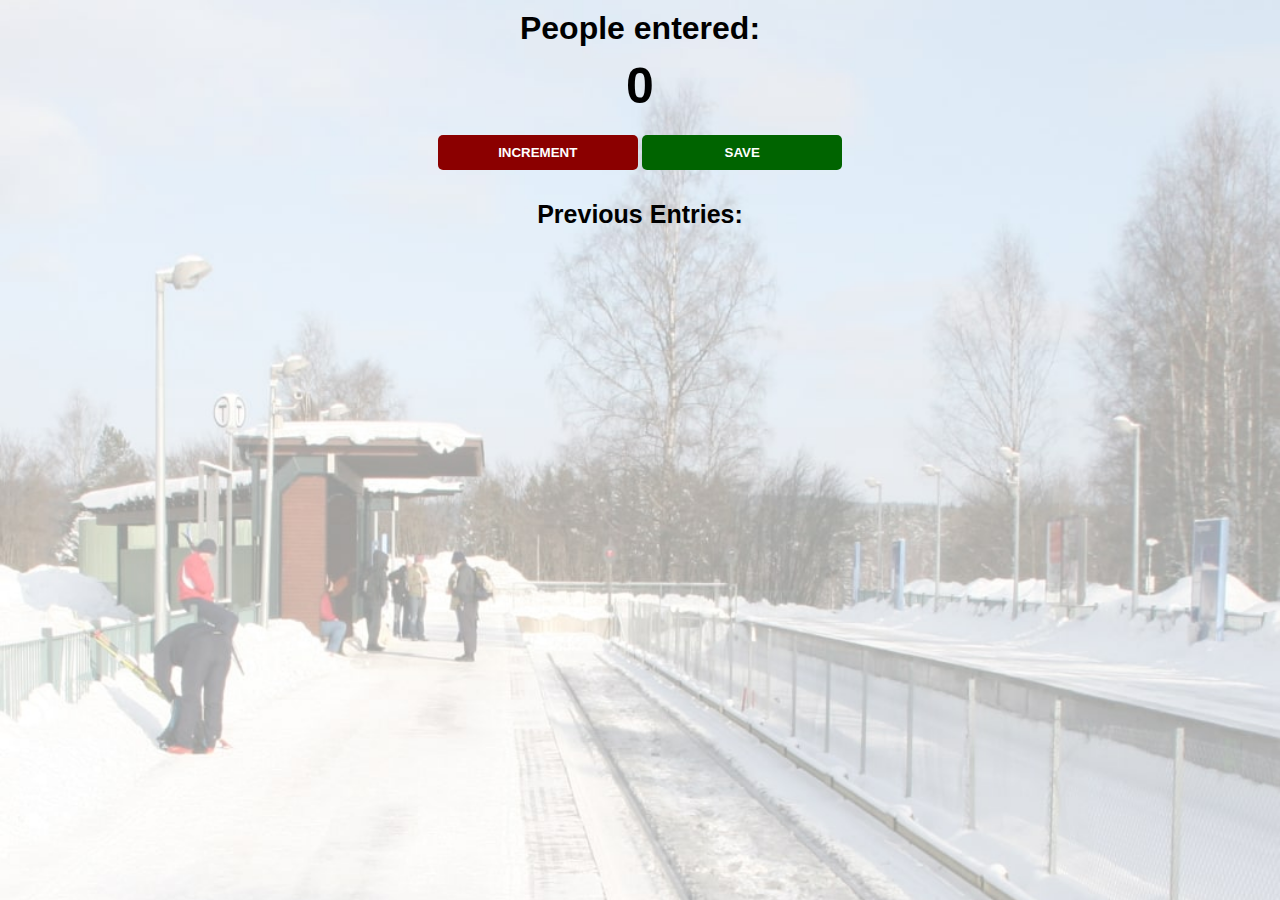
<file: index.html>
<html>
    <head>
        <link rel="stylesheet" href="perCtr.css">
    </head>
    <title>Person Counter</title>
    <body>
        <div class="size">
            <h1>People entered:</h1>
            <h2 id="count-el">0</h2>
            <button id="increment-btn" onclick="increment()">INCREMENT</button>
            <button id="save-btn" onclick="save()">SAVE</button>
            <p id="save-el">Previous Entries: </p>
            <script src="perCtr.js"></script>
        </div>
    </body>
</html>
</file>
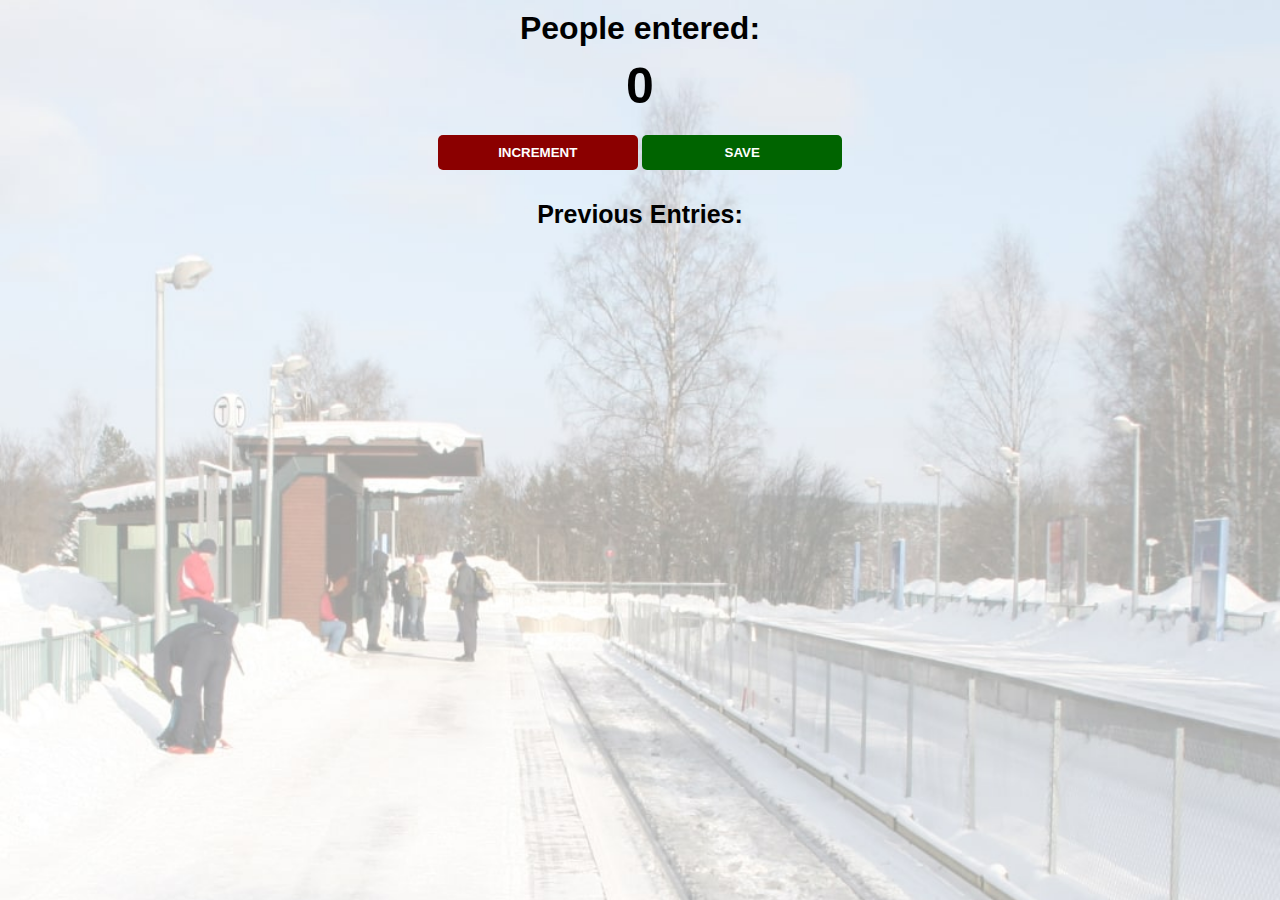
<file: perCtr.html>
<html>
    <head>
        <link rel="stylesheet" href="perCtr.css">
    </head>
    <title>Person Counter</title>
    <body>
        <div class="size">
            <h1>People entered:</h1>
            <h2 id="count-el">0</h2>
            <button id="increment-btn" onclick="increment()">INCREMENT</button>
            <button id="save-btn" onclick="save()">SAVE</button>
            <p id="save-el">Previous Entries: </p>
            <script src="perCtr.js"></script>
        </div>
    </body>
</html>
</file>
<file: perCtr.css>
body {
    background-image: url("station.jpg");
    background-size: cover;
    font-family: -apple-system, BlinkMacSystemFont, 'Segoe UI', Roboto, Oxygen, Ubuntu, Cantarell, 'Open Sans', 'Helvetica Neue', sans-serif;
    font-weight: bold;
    text-align: center;
}

.size{
    max-width: 100%;
}

p{
    font-size: 25px;
}

h1 {
    margin-top: 10px;
    margin-bottom: 10px;
}

h2 {
    font-size: 50px;
    margin-top: 0;
    margin-bottom: 20px;
}

button {
    border: none;
    padding-top: 10px;
    padding-bottom: 10px;
    color: white;
    font-weight: bold;
    width: 200px;
    margin-bottom: 5px;
    border-radius: 5px;
}

#increment-btn {
    background: darkred;
}
#increment-btn:hover {
    background-color:  red;
}

#save-btn {
    background: darkgreen;
}

#save-btn:hover {
    background-color:  red;
}
</file>
